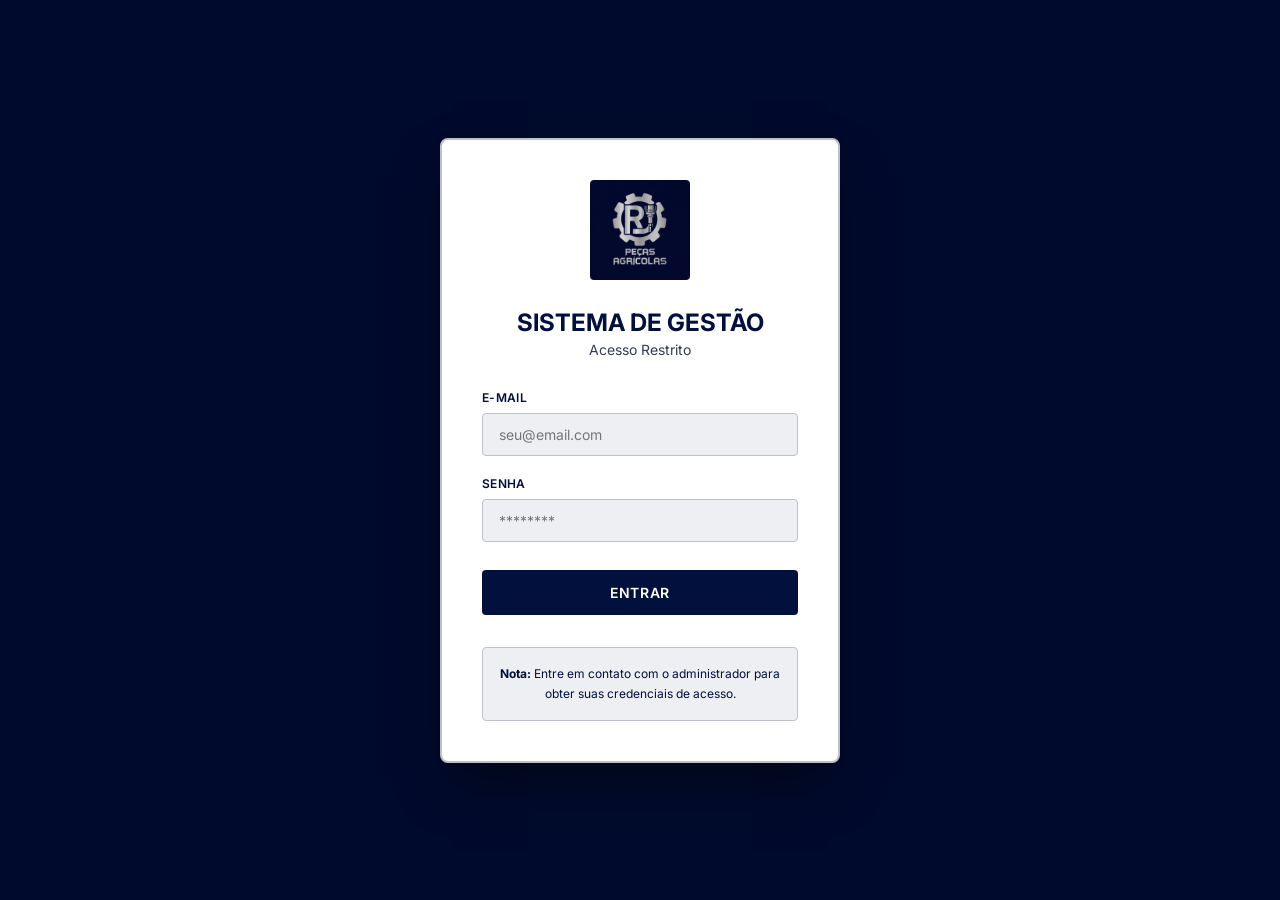
<file: index.html>
<!DOCTYPE html>
<html lang="pt-br">
<head>
    <meta charset="UTF-8">
    <meta name="viewport" content="width=device-width, initial-scale=1.0">
    <title>Login - Peças Agrícolas e Laser</title>
    <link rel="stylesheet" href="css/login.css">
</head>
<body class="login-page"> 
    <div class="login-container">
        <img src="assets/logoRj.jpeg" alt="Logo Peças Agrícolas" class="logo"> 
        
        <h1>Sistema de Gestão</h1>
        <p>Acesso Restrito</p>

        <form onsubmit="validarLogin(event)">
            <div class="input-group">
                <label for="email">E-mail</label>
                <input type="email" id="email" placeholder="seu@email.com" required>
            </div>

            <div class="input-group">
                <label for="senha">Senha</label>
                <input type="password" id="senha" placeholder="********" required>
            </div>

            <button type="submit" class="btn-entrar">Entrar</button>
        </form>

        <div class="nota-info">
            <p><strong>Nota:</strong> Entre em contato com o administrador para obter suas credenciais de acesso.</p>
        </div>
    </div>
    <script src="js/login-logic.js"></script>
</body>
</html>
</file>
<file: css/login.css>
/* css/login.css */
@import url('https://fonts.googleapis.com/css2?family=Inter:wght@400;600;700&display=swap');

/* Declarando a Paleta de Cores Oficial do Sistema */
:root {
    --azul-petroleo: #000A2C;      /* Background principal e identidade */
    --prata-aluminio: #BEC1CA;     /* Bordas, ícones e detalhes industriais */
    --cinza-artico: #EDEFF2;       /* Fundo de inputs, painéis e tabelas */
    --branco-puro: #FFFFFF;        /* Contraste em caixas e textos base */
    --azul-meia-noite: #01103C;    /* Destaques, botões e tipografia forte */
}

* {
    margin: 0;
    padding: 0;
    box-sizing: border-box;
    font-family: 'Inter', sans-serif;
}


body {
    background-color: var(--azul-petroleo);
    display: flex;
    justify-content: center;
    align-items: center;
    height: 100vh;
}


.login-container {
    background: var(--branco-puro);
    padding: 2.5rem;
    border-radius: 0.5rem; 
    box-shadow: 0 25px 50px -12px rgba(0, 0, 0, 0.5); 
    width: 100%;
    max-width: 400px;
    text-align: center;
    border: 2px solid var(--prata-aluminio); 
}

.logo {
    width: 100px;
    height: auto;
    margin-bottom: 1.5rem;
    border-radius: 0.25rem;
}


h1 {
    font-size: 1.5rem;
    color: var(--azul-meia-noite);
    font-weight: 700;
    margin-bottom: 0.25rem;
    text-transform: uppercase; 
}

p {
    font-size: 0.875rem;
    color: var(--azul-petroleo);
    opacity: 0.8;
    margin-bottom: 2rem;
}

.input-group {
    text-align: left;
    margin-bottom: 1.25rem;
}

.input-group label {
    display: block;
    font-size: 0.75rem;
    font-weight: 600;
    color: var(--azul-meia-noite);
    margin-bottom: 0.5rem;
    text-transform: uppercase;
    letter-spacing: 0.025em;
}


.input-group input {
    width: 100%;
    padding: 0.75rem 1rem;
    border: 1px solid var(--prata-aluminio);
    border-radius: 0.25rem;
    font-size: 0.875rem;
    color: var(--azul-meia-noite);
    background-color: var(--cinza-artico);
    transition: all 0.2s;
}


.input-group input:focus {
    outline: none;
    border-color: var(--azul-meia-noite);
    background-color: var(--branco-puro);
    box-shadow: 0 0 0 3px rgba(1, 16, 60, 0.15); 
}


.btn-entrar {
    width: 100%;
    padding: 0.875rem;
    background-color: var(--azul-meia-noite);
    color: var(--branco-puro);
    border: none;
    border-radius: 0.25rem;
    font-size: 0.875rem;
    font-weight: 600;
    text-transform: uppercase;
    letter-spacing: 0.05em;
    cursor: pointer;
    transition: background-color 0.2s, transform 0.1s;
    margin-top: 0.5rem;
}


.btn-entrar:hover {
    background-color: var(--azul-petroleo);
}

.btn-entrar:active {
    transform: scale(0.98);
}


.nota-info {
    margin-top: 2rem;
    padding: 1rem;
    background-color: var(--cinza-artico);
    border-radius: 0.25rem;
    border: 1px solid var(--prata-aluminio);
}

.nota-info p {
    margin-bottom: 0;
    font-size: 0.75rem;
    color: var(--azul-meia-noite);
    line-height: 1.25rem;
    opacity: 1;
}
</file>
<file: css/clientes.css>
/* css/clientes.css */
@import url('https://fonts.googleapis.com/css2?family=Inter:wght@400;500;600;700&display=swap');

:root {
    --azul-petroleo: #000A2C;
    --prata-aluminio: #BEC1CA;
    --cinza-artico: #EDEFF2;
    --branco-puro: #FFFFFF;
    --azul-meia-noite: #01103C;
}

* {
    margin: 0;
    padding: 0;
    box-sizing: border-box;
    font-family: 'Inter', sans-serif;
}

body {
    background-color: var(--cinza-artico); /* Fundo base limpo */
    height: 100vh;
    display: flex;
    flex-direction: column;
    overflow: hidden;
}

/* --- BARRA SUPERIOR (TOP NAV) --- */
.top-nav {
    height: 65px;
    background: var(--azul-petroleo); 
    display: flex;
    justify-content: space-between;
    align-items: center;
    padding: 0 2rem;
    flex-shrink: 0;
    border-bottom: 2px solid var(--prata-aluminio);
}

.brand { display: flex; align-items: center; gap: 12px; }
.brand img { height: 40px; width: auto; border-radius: 4px;}
.brand strong { font-size: 1.1rem; color: var(--prata-aluminio); font-weight: 700; text-transform: uppercase; letter-spacing: 0.05em;}
.user { font-size: 0.875rem; color: var(--prata-aluminio); font-weight: 500;}
/* --- BOTÃO DE SAIR ESTILIZADO --- */
.logout-link { 
    color: var(--branco-puro); 
    background-color: #ef4444; 
    text-decoration: none; 
    font-weight: 600; 
    font-size: 0.75rem;
    text-transform: uppercase;
    letter-spacing: 0.05em;
    margin-left: 20px; 
    padding: 8px 16px;
    border-radius: 4px;
    border: 1px solid #dc2626;
    transition: all 0.2s ease;
    box-shadow: 0 2px 4px rgba(239, 68, 68, 0.2); /* Sombra  */
}

.logout-link:hover { 
    background-color: #dc2626; 
    box-shadow: 0 4px 6px rgba(220, 38, 38, 0.3);
}

.logout-link:active {
    transform: scale(0.96); 
}

/* --- ABAS (TABS BAR) --- */
.tabs-bar {
    height: 50px;
    background: var(--branco-puro);
    display: flex;
    padding: 0 2rem;
    gap: 10px;
    border-bottom: 1px solid var(--prata-aluminio);
    flex-shrink: 0;
}

.tab-item {
    height: 100%;
    display: flex;
    align-items: center;
    padding: 0 20px;
    font-size: 0.875rem;
    font-weight: 600;
    color: var(--azul-petroleo);
    cursor: pointer;
    border-bottom: 3px solid transparent;
    transition: all 0.2s ease;
    text-decoration: none;
}

.tab-item:hover { color: var(--azul-meia-noite); background-color: var(--cinza-artico); }
.tab-item.active {
    color: var(--azul-petroleo);
    font-weight: 700;
    border-bottom: 3px solid var(--azul-petroleo);
    background-color: var(--cinza-artico);
}

/* --- CONTEÚDO PRINCIPAL --- */
.main-content { flex-grow: 1; padding: 2rem; overflow-y: auto; }

.inventory-card {
    background: var(--branco-puro);
    border-radius: 8px;
    padding: 2rem;
    box-shadow: 0 4px 6px -1px rgba(0, 0, 0, 0.1);
    border: 1px solid var(--prata-aluminio);
}

.inventory-header {
    display: flex;
    justify-content: space-between;
    align-items: center;
    margin-bottom: 1.5rem;
}

.inventory-header h2 { font-size: 1.25rem; font-weight: 700; color: var(--azul-meia-noite); text-transform: uppercase;}


/* --- BOTÕES E FILTROS --- */
.btn-add {
    background: var(--azul-meia-noite);
    color: var(--branco-puro);
    border: none;
    padding: 10px 20px;
    border-radius: 4px;
    font-weight: 600;
    text-transform: uppercase;
    font-size: 0.8125rem;
    cursor: pointer;
    transition: background 0.2s;
}

.btn-add:hover { background: var(--azul-petroleo); }

.search-box {
    width: 100%;
    max-width: 400px;
    padding: 10px 15px;
    border: 1px solid var(--prata-aluminio);
    border-radius: 4px;
    margin-bottom: 20px;
    font-size: 0.875rem;
    background-color: var(--cinza-artico);
    color: var(--azul-meia-noite);
}
.search-box:focus {
    outline: none;
    border-color: var(--azul-meia-noite);
    background-color: var(--branco-puro);
}

/* --- TABELA E AÇÕES --- */
table { width: 100%; border-collapse: collapse; }
th {
    text-align: left;
    padding: 12px 16px;
    color: var(--azul-petroleo);
    font-size: 0.75rem;
    font-weight: 700;
    text-transform: uppercase;
    letter-spacing: 0.05em;
    border-bottom: 2px solid var(--prata-aluminio);
}

td {
    padding: 16px;
    border-bottom: 1px solid var(--cinza-artico);
    font-size: 0.875rem;
    color: var(--azul-meia-noite);
    white-space: nowrap;
}

.btn-details {
    background: none;
    border: 1px solid var(--prata-aluminio);
    color: var(--azul-meia-noite);
    padding: 6px 12px;
    border-radius: 4px;
    cursor: pointer;
    font-size: 12px;
    font-weight: 600;
}

.btn-details:hover { border-color: var(--azul-meia-noite); background-color: var(--cinza-artico); }

.btn-delete {
    background: #fee2e2;
    border: 1px solid #fecaca;
    color: #dc2626;
    padding: 6px 12px;
    border-radius: 4px;
    cursor: pointer;
    font-size: 12px;
    font-weight: 600;
}

.btn-delete:hover { background: #fca5a5; color: white; }

/* --- MODAL --- */
.modal {
    display: none;
    position: fixed;
    top: 0; left: 0; width: 100%; height: 100%;
    background: rgba(0, 10, 44, 0.6); /* Overlay com tom da marca */
    justify-content: center;
    align-items: center;
    z-index: 1000;
}

.modal-content {
    background: var(--branco-puro);
    padding: 2rem;
    border-radius: 8px;
    width: 100%;
    max-width: 550px;
    box-shadow: 0 20px 25px -5px rgba(0, 0, 0, 0.2);
    border: 2px solid var(--prata-aluminio);
}

.modal-content h2 { margin-bottom: 1.5rem; font-size: 1.25rem; color: var(--azul-meia-noite); text-transform: uppercase;}
.input-group { margin-bottom: 1rem; text-align: left; }
.input-group label { display: block; font-size: 0.75rem; font-weight: 700; margin-bottom: 0.5rem; color: var(--azul-petroleo); text-transform: uppercase;}
.input-group input, .input-group select, .input-group textarea {
    width: 100%; padding: 10px; border: 1px solid var(--prata-aluminio); border-radius: 4px; font-size: 0.875rem; background-color: var(--cinza-artico); color: var(--azul-meia-noite);
}
.input-group input:focus, .input-group textarea:focus {
    outline: none; border-color: var(--azul-meia-noite); background-color: var(--branco-puro);
}

.modal-footer { display: flex; gap: 12px; margin-top: 2rem; }
.btn-cancel { flex: 1; padding: 12px; background: var(--branco-puro); border: 1px solid var(--prata-aluminio); border-radius: 4px; cursor: pointer; font-weight: 600; color: var(--azul-meia-noite);}
.btn-save { flex: 1; padding: 12px; background: var(--azul-meia-noite); color: var(--branco-puro); border: none; border-radius: 4px; font-weight: 600; cursor: pointer; text-transform: uppercase;}
.btn-cancel:hover { background: var(--cinza-artico); }
.btn-save:hover { background: var(--azul-petroleo); }

/* --- BOTÃO DE EXCLUSÃO (MODAL CLIENTES) --- */
.btn-delete-confirm {
    background-color: #dc2626; 
    color: var(--branco-puro, #ffffff);
    border: none;
    border-radius: 4px;
    padding: 12px 24px;
    font-weight: 700;
    cursor: pointer;
    text-transform: uppercase; 
    transition: background-color 0.2s, transform 0.1s;
}

.btn-delete-confirm:hover {
    background-color: #b91c1c; 
}

.btn-delete-confirm:active {
    transform: scale(0.96); 
}
</file>
<file: css/estoque.css>
/* css/estoque.css */
@import url('https://fonts.googleapis.com/css2?family=Inter:wght@400;500;600;700&display=swap');

:root {
    --azul-petroleo: #000A2C;
    --prata-aluminio: #BEC1CA;
    --cinza-artico: #EDEFF2;
    --branco-puro: #FFFFFF;
    --azul-meia-noite: #01103C;
}

* {
    margin: 0;
    padding: 0;
    box-sizing: border-box;
    font-family: 'Inter', sans-serif;
}

body {
    background-color: var(--cinza-artico);
    height: 100vh;
    display: flex;
    flex-direction: column;
    overflow: hidden;
}

/* --- BARRA SUPERIOR (TOP NAV) --- */
.top-nav {
    height: 65px;
    background: var(--azul-petroleo);
    display: flex;
    justify-content: space-between;
    align-items: center;
    padding: 0 2rem;
    flex-shrink: 0;
    border-bottom: 2px solid var(--prata-aluminio);
}

/* Brand / Logo */
.brand {
    display: flex;
    align-items: center;
    gap: 12px;
}

.brand img {
    height: 40px;
    width: auto;
    border-radius: 4px;
}

.brand strong {
    font-size: 1.1rem;
    color: var(--prata-aluminio);
    font-weight: 700;
    text-transform: uppercase;
    letter-spacing: 0.05em;
}

/* Usuário */
.user {
    font-size: 0.875rem;
    color: var(--prata-aluminio);
    font-weight: 500;
}


.logout-link { 
    color: var(--branco-puro); 
    background-color: #ef4444; 
    text-decoration: none; 
    font-weight: 600; 
    font-size: 0.75rem;
    text-transform: uppercase;
    letter-spacing: 0.05em;
    margin-left: 20px; 
    padding: 8px 16px;
    border-radius: 4px;
    border: 1px solid #dc2626;
    transition: all 0.2s ease;
    box-shadow: 0 2px 4px rgba(239, 68, 68, 0.2); 
}

.logout-link:hover { 
    background-color: #dc2626; 
    box-shadow: 0 4px 6px rgba(220, 38, 38, 0.3);
}

.logout-link:active {
    transform: scale(0.96); 
}

.tabs-bar {
    height: 50px;
    background: var(--branco-puro);
    display: flex;
    padding: 0 2rem;
    gap: 10px;
    border-bottom: 1px solid var(--prata-aluminio);
    flex-shrink: 0;
}

.tab-item {
    height: 100%;
    display: flex;
    align-items: center;
    padding: 0 20px;
    font-size: 0.875rem;
    font-weight: 600;
    color: var(--azul-petroleo);
    cursor: pointer;
    border-bottom: 3px solid transparent;
    transition: all 0.2s ease;
    text-decoration: none;
}

.tab-item:hover { color: var(--azul-meia-noite); background-color: var(--cinza-artico); }
.tab-item.active {
    color: var(--azul-petroleo);
    font-weight: 700;
    border-bottom: 3px solid var(--azul-petroleo);
    background-color: var(--cinza-artico);
}

/* --- CONTEÚDO PRINCIPAL --- */
.main-content { flex-grow: 1; padding: 2rem; overflow-y: auto; }

.inventory-card {
    background: var(--branco-puro);
    border-radius: 8px;
    padding: 2rem;
    box-shadow: 0 4px 6px -1px rgba(0, 0, 0, 0.1);
    border: 1px solid var(--prata-aluminio);
}

.inventory-header {
    display: flex;
    justify-content: space-between;
    align-items: center;
    margin-bottom: 1.5rem;
}

.inventory-header h2 { font-size: 1.25rem; font-weight: 700; color: var(--azul-meia-noite); text-transform: uppercase; }

/* --- BOTÕES E FILTROS --- */
.btn-add {
    background: var(--azul-meia-noite);
    color: var(--branco-puro);
    border: none;
    padding: 10px 20px;
    border-radius: 4px;
    font-weight: 600;
    text-transform: uppercase;
    font-size: 0.8125rem;
    cursor: pointer;
    transition: background 0.2s;
}
.btn-add:hover { background: var(--azul-petroleo); }

.search-box {
    width: 100%;
    max-width: 500px;
    padding: 10px 15px;
    border: 1px solid var(--prata-aluminio);
    border-radius: 4px;
    margin-bottom: 20px;
    font-size: 0.875rem;
    background-color: var(--cinza-artico);
    color: var(--azul-meia-noite);
}
.search-box:focus {
    outline: none;
    border-color: var(--azul-meia-noite);
    background-color: var(--branco-puro);
}

/* --- TABELA E AÇÕES --- */
table { width: 100%; border-collapse: collapse; }
th {
    text-align: left;
    padding: 12px 16px;
    color: var(--azul-petroleo);
    font-size: 0.75rem;
    font-weight: 700;
    text-transform: uppercase;
    letter-spacing: 0.05em;
    border-bottom: 2px solid var(--prata-aluminio);
}

td {
    padding: 16px;
    border-bottom: 1px solid var(--cinza-artico);
    font-size: 0.875rem;
    color: var(--azul-meia-noite);
    vertical-align: middle;
}

.btn-edit {
    background: none;
    border: 1px solid var(--prata-aluminio);
    color: var(--azul-meia-noite);
    padding: 6px 12px;
    border-radius: 4px;
    cursor: pointer;
    font-size: 12px;
    font-weight: 600;
}
.btn-edit:hover { border-color: var(--azul-meia-noite); background-color: var(--cinza-artico); }

.btn-delete {
    background: #fee2e2;
    border: 1px solid #fecaca;
    color: #dc2626;
    padding: 6px 12px;
    border-radius: 4px;
    cursor: pointer;
    font-size: 12px;
    font-weight: 600;
}
.btn-delete:hover { background: #fca5a5; color: white; }

/* --- MODAL --- */
.modal {
    display: none; position: fixed; top: 0; left: 0; width: 100%; height: 100%;
    background: rgba(0, 10, 44, 0.6); justify-content: center; align-items: center; z-index: 1000;
}

.modal-content {
    background: var(--branco-puro); padding: 2rem; border-radius: 8px; width: 100%; max-width: 500px;
    box-shadow: 0 20px 25px -5px rgba(0, 0, 0, 0.2); border: 2px solid var(--prata-aluminio);
}

/* Modal Header */
.modal-content h2 {
    margin-bottom: 1.5rem;
    font-size: 1.25rem;
    color: var(--azul-meia-noite);
    text-transform: uppercase;
}

/* Input Groups */
.input-group {
    margin-bottom: 1rem;
    text-align: left;
}

.input-group label {
    display: block;
    font-size: 0.75rem;
    font-weight: 700;
    margin-bottom: 0.5rem;
    color: var(--azul-petroleo);
    text-transform: uppercase;
}

.input-group input,
.input-group select,
.input-group textarea {
    width: 100%;
    padding: 10px;
    border: 1px solid var(--prata-aluminio);
    border-radius: 4px;
    font-size: 0.875rem;
    background-color: var(--cinza-artico);
    color: var(--azul-meia-noite);
}

.input-group input:focus,
.input-group textarea:focus,
.input-group select:focus {
    outline: none;
    border-color: var(--azul-meia-noite);
    background-color: var(--branco-puro);
}

/* Modal Footer */
.modal-footer {
    display: flex;
    gap: 12px;
    margin-top: 2rem;
}

/* Botões */
.btn-cancel {
    flex: 1;
    padding: 12px;
    background: var(--branco-puro);
    border: 1px solid var(--prata-aluminio);
    border-radius: 4px;
    cursor: pointer;
    font-weight: 600;
    color: var(--azul-meia-noite);
}

.btn-save {
    flex: 1;
    padding: 12px;
    background: var(--azul-meia-noite);
    color: var(--branco-puro);
    border: none;
    border-radius: 4px;
    font-weight: 600;
    cursor: pointer;
    text-transform: uppercase;
}

.btn-cancel:hover {
    background: var(--cinza-artico);
}

.btn-save:hover {
    background: var(--azul-petroleo);
}

.btn-delete-confirm {
    flex: 1; 
    padding: 12px; 
    background: #dc2626; 
    color: var(--branco-puro); 
    border: none; 
    border-radius: 4px; 
    font-weight: 600; 
    cursor: pointer; 
    text-transform: uppercase;
    transition: background 0.2s;
}

.btn-delete-confirm:hover {
    background: #b91c1c; 
}
</file>
<file: css/logs.css>
/* css/logs.css */
@import url('https://fonts.googleapis.com/css2?family=Fira+Code:wght@400;500;600&family=Inter:wght@400;500;600;700&display=swap');

:root {
    --azul-petroleo: #000A2C;
    --prata-aluminio: #BEC1CA;
    --cinza-artico: #EDEFF2;
    --branco-puro: #FFFFFF;
    --azul-meia-noite: #01103C;
}

* {
    margin: 0;
    padding: 0;
    box-sizing: border-box;
    font-family: 'Inter', sans-serif;
}

body {
    background-color: var(--cinza-artico);
    height: 100vh;
    display: flex;
    flex-direction: column;
    overflow: hidden;
}

/* --- BARRA SUPERIOR (TOP NAV) --- */
.top-nav {
    height: 65px;
    background: var(--azul-petroleo);
    display: flex;
    justify-content: space-between;
    align-items: center;
    padding: 0 2rem;
    flex-shrink: 0;
    border-bottom: 2px solid var(--prata-aluminio);
}

.brand { 
    display: flex; align-items: center; gap: 12px; }

.brand img { height: 40px; width: auto; border-radius: 4px; }

.brand strong { font-size: 1.1rem; color: var(--prata-aluminio); font-weight: 700; text-transform: uppercase; letter-spacing: 0.05em; }

.user { font-size: 0.875rem; color: var(--prata-aluminio); font-weight: 500; }


.logout-link { 
    color: var(--branco-puro); 
    background-color: #ef4444; 
    text-decoration: none; 
    font-weight: 600; 
    font-size: 0.75rem;
    text-transform: uppercase;
    letter-spacing: 0.05em;
    margin-left: 20px; 
    padding: 8px 16px;
    border-radius: 4px;
    border: 1px solid #dc2626;
    transition: all 0.2s ease;
    box-shadow: 0 2px 4px rgba(239, 68, 68, 0.2); 
}

.logout-link:hover { 
    background-color: #dc2626; 
    box-shadow: 0 4px 6px rgba(220, 38, 38, 0.3);
}

.logout-link:active {
    transform: scale(0.96); 
}

/* --- ABAS (TABS BAR) --- */
.tabs-bar {
    height: 50px;
    background: var(--branco-puro);
    display: flex;
    padding: 0 2rem;
    gap: 10px;
    border-bottom: 1px solid var(--prata-aluminio);
    flex-shrink: 0;
}

.tab-item {
    height: 100%;
    display: flex;
    align-items: center;
    padding: 0 20px;
    font-size: 0.875rem;
    font-weight: 600;
    color: var(--azul-petroleo);
    cursor: pointer;
    border-bottom: 3px solid transparent;
    transition: all 0.2s ease;
    text-decoration: none;
}
.tab-item:hover { color: var(--azul-meia-noite); background-color: var(--cinza-artico); }
.tab-item.active {
    color: var(--azul-petroleo);
    font-weight: 700;
    border-bottom: 3px solid var(--azul-petroleo);
    background-color: var(--cinza-artico);
}

/* --- CONTEÚDO PRINCIPAL --- */
.main-content { flex-grow: 1; padding: 2rem; overflow-y: auto; }

.inventory-card {
    background: var(--branco-puro);
    border-radius: 8px;
    padding: 2rem;
    box-shadow: 0 4px 6px -1px rgba(0, 0, 0, 0.1);
    border: 1px solid var(--prata-aluminio);
    display: flex;
    flex-direction: column;
    height: 100%;
}

.inventory-header {
    display: flex;
    justify-content: space-between;
    align-items: center;
    margin-bottom: 1.5rem;
}
.inventory-header h2 { font-size: 1.25rem; font-weight: 700; color: var(--azul-meia-noite); text-transform: uppercase; }

.terminal-badge {
    font-size: 11px;
    font-weight: 700;
    background-color: var(--cinza-artico);
    color: var(--azul-petroleo);
    padding: 6px 12px;
    border-radius: 4px;
    border: 1px solid var(--prata-aluminio);
    text-transform: uppercase;
}

.search-box {
    width: 100%;
    max-width: 500px;
    padding: 10px 15px;
    border: 1px solid var(--prata-aluminio);
    border-radius: 4px;
    margin-bottom: 20px;
    font-size: 0.875rem;
    background-color: var(--cinza-artico);
    color: var(--azul-meia-noite);
}
.search-box:focus { outline: none; border-color: var(--azul-meia-noite); background-color: var(--branco-puro); }

/* --- ESTRUTURA DO TERMINAL CLEAN --- */
.terminal-container {
    flex-grow: 1;
    max-height: 55vh;
    background-color: var(--azul-meia-noite); 
    border-radius: 6px;
    display: flex;
    flex-direction: column;
    overflow: hidden;
    border: 2px solid var(--azul-petroleo);
    box-shadow: inset 0 2px 8px rgba(0,0,0,0.5);
}

.terminal-header {
    background-color: var(--azul-petroleo);
    padding: 10px 15px;
    display: flex;
    align-items: center;
    gap: 6px;
    border-bottom: 1px solid rgba(255, 255, 255, 0.05);
}

.dot {
    width: 10px;
    height: 10px;
    border-radius: 50%;
    display: inline-block;
}
.dot.red { background-color: #ef4444; }
.dot.yellow { background-color: #f59e0b; }
.dot.green { background-color: #10b981; }

.terminal-title {
    color: var(--prata-aluminio);
    font-family: 'Fira Code', monospace;
    font-size: 11px;
    margin-left: 10px;
    opacity: 0.8;
}

.terminal-body {
    flex-grow: 1;
    padding: 20px;
    overflow-y: auto;
    display: flex;
    flex-direction: column;
    gap: 12px;
}


.log-line {
    font-family: 'Fira Code', monospace;
    font-size: 13px;
    line-height: 1.5;
    color: var(--branco-puro);
    word-break: break-all;
    border-bottom: 1px solid rgba(255, 255, 255, 0.03);
    padding-bottom: 8px;
}

.log-date { color: var(--prata-aluminio); font-weight: 500; }
.log-user { color: #38bdf8; font-weight: 600; } 
.log-screen { color: #f472b6; font-weight: 600; } 
.log-text { color: #e2e8f0; }

.empty-logs {
    font-family: 'Fira Code', monospace;
    color: var(--prata-aluminio);
    text-align: center;
    padding: 40px;
    font-size: 13px;
    font-style: italic;
}
</file>
<file: css/movimentacoes.css>
/* css/movimentacoes.css */
@import url('https://fonts.googleapis.com/css2?family=Inter:wght@400;500;600;700&display=swap');

:root {
    --azul-petroleo: #000A2C;
    --prata-aluminio: #BEC1CA;
    --cinza-artico: #EDEFF2;
    --branco-puro: #FFFFFF;
    --azul-meia-noite: #01103C;
}

* {
    margin: 0;
    padding: 0;
    box-sizing: border-box;
    font-family: 'Inter', sans-serif;
}

body {
    background-color: var(--cinza-artico);
    height: 100vh;
    display: flex;
    flex-direction: column;
    overflow: hidden;
}

/* --- BARRA SUPERIOR (TOP NAV) --- */
.top-nav {
    height: 65px;
    background: var(--azul-petroleo);
    display: flex;
    justify-content: space-between;
    align-items: center;
    padding: 0 2rem;
    flex-shrink: 0;
    border-bottom: 2px solid var(--prata-aluminio);
}

.brand { display: flex; align-items: center; gap: 12px; }
.brand img { height: 40px; width: auto; border-radius: 4px; }
.brand strong { font-size: 1.1rem; color: var(--prata-aluminio); font-weight: 700; text-transform: uppercase; letter-spacing: 0.05em;}
.user { font-size: 0.875rem; color: var(--prata-aluminio); font-weight: 500;}


.logout-link { 
    color: var(--branco-puro); 
    background-color: #ef4444; 
    text-decoration: none; 
    font-weight: 600; 
    font-size: 0.75rem;
    text-transform: uppercase;
    letter-spacing: 0.05em;
    margin-left: 20px; 
    padding: 8px 16px;
    border-radius: 4px;
    border: 1px solid #dc2626;
    transition: all 0.2s ease;
    box-shadow: 0 2px 4px rgba(239, 68, 68, 0.2); 
}

.logout-link:hover { 
    background-color: #dc2626; 
    box-shadow: 0 4px 6px rgba(220, 38, 38, 0.3);
}

.logout-link:active {
    transform: scale(0.96); 
}

/* --- ABAS (TABS BAR) --- */
.tabs-bar {
    height: 50px;
    background: var(--branco-puro);
    display: flex;
    padding: 0 2rem;
    gap: 10px;
    border-bottom: 1px solid var(--prata-aluminio);
    flex-shrink: 0;
}

.tab-item {
    height: 100%;
    display: flex;
    align-items: center;
    padding: 0 20px;
    font-size: 0.875rem;
    font-weight: 600;
    color: var(--azul-petroleo);
    cursor: pointer;
    border-bottom: 3px solid transparent;
    transition: all 0.2s ease;
    text-decoration: none;
}

.tab-item:hover { color: var(--azul-meia-noite); background-color: var(--cinza-artico); }
.tab-item.active {
    color: var(--azul-petroleo);
    font-weight: 700;
    border-bottom: 3px solid var(--azul-petroleo);
    background-color: var(--cinza-artico);
}

/* --- CONTEÚDO PRINCIPAL --- */
.main-content { flex-grow: 1; padding: 2rem; overflow-y: auto; }

.inventory-card {
    background: var(--branco-puro);
    border-radius: 8px;
    padding: 2rem;
    box-shadow: 0 4px 6px -1px rgba(0, 0, 0, 0.1);
    border: 1px solid var(--prata-aluminio);
}

.inventory-header {
    display: flex;
    justify-content: space-between;
    align-items: center;
    margin-bottom: 1.5rem;
}

.inventory-header h2 { font-size: 1.25rem; font-weight: 700; color: var(--azul-meia-noite); text-transform: uppercase;}

/* --- BOTÕES E FILTROS --- */
.btn-add {
    background: var(--azul-meia-noite);
    color: var(--branco-puro);
    border: none;
    padding: 10px 20px;
    border-radius: 4px;
    font-weight: 600;
    text-transform: uppercase;
    font-size: 0.8125rem;
    cursor: pointer;
    transition: background 0.2s;
}
.btn-add:hover { background: var(--azul-petroleo); }

.filters-container { display: flex; gap: 8px; margin-bottom: 20px; }

.btn-filter {
    padding: 8px 16px;
    border: 1px solid var(--prata-aluminio);
    background: var(--cinza-artico);
    border-radius: 4px;
    font-size: 0.8125rem;
    font-weight: 600;
    color: var(--azul-meia-noite);
    cursor: pointer;
}

.btn-filter.active { background: var(--azul-petroleo); color: var(--branco-puro); border-color: var(--azul-petroleo); }
.btn-filter:hover:not(.active) { background: var(--prata-aluminio); }

/* --- TABELA E AÇÕES --- */
table { width: 100%; border-collapse: collapse; }
th {
    text-align: left;
    padding: 12px 16px;
    color: var(--azul-petroleo);
    font-size: 0.75rem;
    font-weight: 700;
    text-transform: uppercase;
    letter-spacing: 0.05em;
    border-bottom: 2px solid var(--prata-aluminio);
}

td {
    padding: 16px;
    border-bottom: 1px solid var(--cinza-artico);
    font-size: 0.875rem;
    color: var(--azul-meia-noite);
    vertical-align: middle;
}

.badge {
    padding: 4px 10px;
    border-radius: 4px;
    font-size: 11px;
    font-weight: 700;
    text-transform: uppercase;
}
.badge.entrada { background: #dcfce7; color: #166534; border: 1px solid #bbf7d0;}
.badge.saida { background: #fee2e2; color: #991b1b; border: 1px solid #fecaca;}

.btn-details {
    background: none;
    border: 1px solid var(--prata-aluminio);
    color: var(--azul-meia-noite);
    padding: 6px 12px;
    border-radius: 4px;
    cursor: pointer;
    font-size: 12px;
    font-weight: 600;
}
.btn-details:hover { border-color: var(--azul-meia-noite); background-color: var(--cinza-artico); }

.btn-delete {
    background: #fee2e2;
    border: 1px solid #fecaca;
    color: #dc2626;
    padding: 6px 12px;
    border-radius: 4px;
    cursor: pointer;
    font-size: 12px;
    font-weight: 600;
}
.btn-delete:hover { background: #fca5a5; color: white; }

/* --- MODAL --- */
.modal {
    display: none; position: fixed; top: 0; left: 0; width: 100%; height: 100%;
    background: rgba(0, 10, 44, 0.6); justify-content: center; align-items: center; z-index: 1000;
}

.modal-content {
    background: var(--branco-puro); padding: 2rem; border-radius: 8px; width: 100%; max-width: 500px;
    box-shadow: 0 20px 25px -5px rgba(0, 0, 0, 0.2); border: 2px solid var(--prata-aluminio);
}

/* Estilos do Modal */
.modal-content h2 {
    margin-bottom: 1.5rem;
    font-size: 1.25rem;
    color: var(--azul-meia-noite);
    text-transform: uppercase;
}

/* Grupo de Inputs */
.input-group {
    margin-bottom: 1rem;
    text-align: left;
}

.input-group label {
    display: block;
    font-size: 0.75rem;
    font-weight: 700;
    margin-bottom: 0.5rem;
    color: var(--azul-petroleo);
    text-transform: uppercase;
}

.input-group input,
.input-group select,
.input-group textarea {
    width: 100%;
    padding: 10px;
    border: 1px solid var(--prata-aluminio);
    border-radius: 4px;
    font-size: 0.875rem;
    background-color: var(--cinza-artico);
    color: var(--azul-meia-noite);
}

.input-group input:focus,
.input-group textarea:focus,
.input-group select:focus {
    outline: none;
    border-color: var(--azul-meia-noite);
    background-color: var(--branco-puro);
}

/* Footer do Modal */
.modal-footer {
    display: flex;
    gap: 12px;
    margin-top: 2rem;
}

/* Botões */
.btn-cancel {
    flex: 1;
    padding: 12px;
    background: var(--branco-puro);
    border: 1px solid var(--prata-aluminio);
    border-radius: 4px;
    cursor: pointer;
    font-weight: 600;
    color: var(--azul-meia-noite);
}

.btn-save {
    flex: 1;
    padding: 12px;
    background: var(--azul-meia-noite);
    color: var(--branco-puro);
    border: none;
    border-radius: 4px;
    font-weight: 600;
    cursor: pointer;
    text-transform: uppercase;
}

.btn-cancel:hover {
    background: var(--cinza-artico);
}

.btn-save:hover {
    background: var(--azul-petroleo);
}

/* Conteúdo de Detalhes */
#conteudoDetalhes p {
    margin-bottom: 12px;
    font-size: 0.9375rem;
    color: var(--azul-meia-noite);
}

#conteudoDetalhes strong {
    color: var(--azul-petroleo);
}

.btn-delete-confirm {
    background-color: #dc2626 !important; 
    color: #ffffff !important;
    text-transform: uppercase !important; 
    border: none;
    border-radius: 4px;
    padding: 12px 24px;
    font-weight: 700;
    cursor: pointer;
}
</file>
<file: css/relatorios.css>
/* css/relatorios.css */
@import url('https://fonts.googleapis.com/css2?family=Inter:wght@400;500;600;700&display=swap');

:root {
    --azul-petroleo: #000A2C;
    --prata-aluminio: #BEC1CA;
    --cinza-artico: #EDEFF2;
    --branco-puro: #FFFFFF;
    --azul-meia-noite: #01103C;
}

* {
    margin: 0;
    padding: 0;
    box-sizing: border-box;
    font-family: 'Inter', sans-serif;
}

body {
    background-color: var(--cinza-artico);
    height: 100vh;
    display: flex;
    flex-direction: column;
    overflow: hidden;
}

/* --- BARRA SUPERIOR (TOP NAV) --- */
.top-nav {
    height: 65px;
    background: var(--azul-petroleo);
    display: flex;
    justify-content: space-between;
    align-items: center;
    padding: 0 2rem;
    flex-shrink: 0;
    border-bottom: 2px solid var(--prata-aluminio);
}

.brand { display: flex; align-items: center; gap: 12px; }
.brand img { height: 40px; width: auto; border-radius: 4px; }
.brand strong { font-size: 1.1rem; color: var(--prata-aluminio); font-weight: 700; text-transform: uppercase; letter-spacing: 0.05em; }
.user { font-size: 0.875rem; color: var(--prata-aluminio); font-weight: 500; }


.logout-link { 
    color: var(--branco-puro); 
    background-color: #ef4444; 
    text-decoration: none; 
    font-weight: 600; 
    font-size: 0.75rem;
    text-transform: uppercase;
    letter-spacing: 0.05em;
    margin-left: 20px; 
    padding: 8px 16px;
    border-radius: 4px;
    border: 1px solid #dc2626;
    transition: all 0.2s ease;
    box-shadow: 0 2px 4px rgba(239, 68, 68, 0.2); 
}

.logout-link:hover { 
    background-color: #dc2626; 
    box-shadow: 0 4px 6px rgba(220, 38, 38, 0.3);
}

.logout-link:active {
    transform: scale(0.96); 
}

/* --- ABAS (TABS BAR) --- */
.tabs-bar {
    height: 50px;
    background: var(--branco-puro);
    display: flex;
    padding: 0 2rem;
    gap: 10px;
    border-bottom: 1px solid var(--prata-aluminio);
    flex-shrink: 0;
}

.tab-item {
    height: 100%;
    display: flex;
    align-items: center;
    padding: 0 20px;
    font-size: 0.875rem;
    font-weight: 600;
    color: var(--azul-petroleo);
    cursor: pointer;
    border-bottom: 3px solid transparent;
    transition: all 0.2s ease;
    text-decoration: none;
}
.tab-item:hover { color: var(--azul-meia-noite); background-color: var(--cinza-artico); }
.tab-item.active {
    color: var(--azul-petroleo);
    font-weight: 700;
    border-bottom: 3px solid var(--azul-petroleo);
    background-color: var(--cinza-artico);
}

/* --- CONTEÚDO PRINCIPAL --- */
.main-content { 
    flex-grow: 1; 
    padding: 3rem 2rem; 
    overflow-y: auto; 
    display: flex;
    justify-content: center;
    align-items: flex-start;
}

.inventory-card.form-card {
    background: var(--branco-puro);
    border-radius: 8px;
    padding: 3rem;
    box-shadow: 0 10px 15px -3px rgba(0, 0, 0, 0.1);
    border: 1px solid var(--prata-aluminio);
    width: 100%;
    max-width: 600px; 
}

.inventory-header h2 { 
    font-size: 1.5rem; 
    font-weight: 700; 
    color: var(--azul-meia-noite); 
    text-transform: uppercase;
    text-align: center;
}

/* --- FORMULÁRIO DE RELATÓRIOS --- */
.form-subtitle {
    text-align: center;
    font-size: 0.875rem;
    color: var(--azul-petroleo);
    margin-bottom: 2.5rem;
    line-height: 1.5;
}

.input-row {
    display: flex;
    gap: 20px;
}

.input-group { 
    margin-bottom: 1rem; 
    text-align: left; 
    flex: 1;
}

.input-group label { 
    display: block; 
    font-size: 0.75rem; 
    font-weight: 700; 
    margin-bottom: 0.5rem; 
    color: var(--azul-petroleo); 
    text-transform: uppercase; 
}

.input-group select {
    width: 100%; 
    padding: 12px; 
    border: 1px solid var(--prata-aluminio); 
    border-radius: 4px; 
    font-size: 0.875rem; 
    background-color: var(--cinza-artico); 
    color: var(--azul-meia-noite); 
    outline: none;
    transition: all 0.2s;
}

.input-group select:focus { 
    border-color: var(--azul-meia-noite); 
    background-color: var(--branco-puro); 
    box-shadow: 0 0 0 3px rgba(1, 16, 60, 0.1);
}

/* --- BOTÕES DE EXPORTAÇÃO --- */
.export-actions {
    display: flex;
    gap: 15px;
    margin-top: 2.5rem;
}

.btn-export {
    flex: 1;
    padding: 14px;
    border: none;
    border-radius: 4px;
    font-weight: 700;
    font-size: 0.875rem;
    text-transform: uppercase;
    letter-spacing: 0.05em;
    cursor: pointer;
    transition: transform 0.1s, opacity 0.2s;
    display: flex;
    justify-content: center;
    align-items: center;
    gap: 8px;
}

.btn-export:active {
    transform: scale(0.98);
}

.btn-export.pdf {
    background-color: #dc2626; 
    color: var(--branco-puro);
}
.btn-export.pdf:hover { background-color: #b91c1c; }

.btn-export.excel {
    background-color: #16a34a; 
    color: var(--branco-puro);
}
.btn-export.excel:hover { background-color: #15803d; }

/* Mensagem de Processamento */
.status-msg {
    margin-top: 1.5rem;
    padding: 1rem;
    text-align: center;
    font-size: 0.875rem;
    font-weight: 600;
    color: var(--azul-meia-noite);
    background-color: #e0f2fe;
    border: 1px solid #bae6fd;
    border-radius: 4px;
    animation: pulse 2s infinite;
}

@keyframes pulse {
    0% { opacity: 0.7; }
    50% { opacity: 1; }
    100% { opacity: 0.7; }
}

.btn-alerta {
    padding: 12px 30px;
    background-color: var(--azul-petroleo);
    color: var(--branco-puro);
    border: none;
    border-radius: 4px;
    font-weight: 700;
    cursor: pointer;
    text-transform: uppercase;
    transition: transform 0.1s, background 0.2s;
}

.btn-alerta:hover {
    background-color: var(--azul-meia-noite);
}

.btn-alerta:active {
    transform: scale(0.96);
}
</file>
<file: css/servicos.css>
/* css/servicos.css */
@import url('https://fonts.googleapis.com/css2?family=Inter:wght@400;500;600;700&display=swap');

:root {
    --azul-petroleo: #000A2C;
    --prata-aluminio: #BEC1CA;
    --cinza-artico: #EDEFF2;
    --branco-puro: #FFFFFF;
    --azul-meia-noite: #01103C;
}

* {
    margin: 0;
    padding: 0;
    box-sizing: border-box;
    font-family: 'Inter', sans-serif;
}

body {
    background-color: var(--cinza-artico);
    height: 100vh;
    display: flex;
    flex-direction: column;
    overflow: hidden;
}

/* --- BARRA SUPERIOR (TOP NAV) --- */
.top-nav {
    height: 65px;
    background: var(--azul-petroleo);
    display: flex;
    justify-content: space-between;
    align-items: center;
    padding: 0 2rem;
    flex-shrink: 0;
    border-bottom: 2px solid var(--prata-aluminio);
}

.brand { display: flex; align-items: center; gap: 12px; }
.brand img { height: 40px; width: auto; border-radius: 4px;}
.brand strong { font-size: 1.1rem; color: var(--prata-aluminio); font-weight: 700; text-transform: uppercase; letter-spacing: 0.05em;}
.user { font-size: 0.875rem; color: var(--prata-aluminio); font-weight: 500;}

.logout-link { 
    color: var(--branco-puro); 
    background-color: #ef4444; 
    text-decoration: none; 
    font-weight: 600; 
    font-size: 0.75rem;
    text-transform: uppercase;
    letter-spacing: 0.05em;
    margin-left: 20px; 
    padding: 8px 16px;
    border-radius: 4px;
    border: 1px solid #dc2626;
    transition: all 0.2s ease;
    box-shadow: 0 2px 4px rgba(239, 68, 68, 0.2); 
}

.logout-link:hover { 
    background-color: #dc2626; 
    box-shadow: 0 4px 6px rgba(220, 38, 38, 0.3);
}

.logout-link:active {
    transform: scale(0.96); 
}

/* --- ABAS (TABS BAR) --- */
.tabs-bar {
    height: 50px;
    background: var(--branco-puro);
    display: flex;
    padding: 0 2rem;
    gap: 10px;
    border-bottom: 1px solid var(--prata-aluminio);
    flex-shrink: 0;
}

.modal-content h2 {
    margin-bottom: 25px;
}

.tab-item {
    height: 100%;
    display: flex;
    align-items: center;
    padding: 0 20px;
    font-size: 0.875rem;
    font-weight: 600;
    color: var(--azul-petroleo);
    cursor: pointer;
    border-bottom: 3px solid transparent;
    transition: all 0.2s ease;
    text-decoration: none;
}

.tab-item:hover {
    color: var(--azul-meia-noite); background-color: var(--cinza-artico); 
}

.tab-item.active {
    color: var(--azul-petroleo);
    font-weight: 700;
    border-bottom: 3px solid var(--azul-petroleo);
    background-color: var(--cinza-artico);
}

/* --- CONTEÚDO PRINCIPAL --- */
.main-content { 
    flex-grow: 1; padding: 2rem; overflow-y: auto; 
}

.inventory-card {
    background: var(--branco-puro);
    border-radius: 8px;
    padding: 2rem;
    box-shadow: 0 4px 6px -1px rgba(0, 0, 0, 0.1);
    border: 1px solid var(--prata-aluminio);
}

.inventory-header {
    display: flex;
    justify-content: space-between;
    align-items: center;
    margin-bottom: 1.5rem;
}

/* Inventory Header */
.inventory-header h2 {
    font-size: 1.25rem;
    font-weight: 700;
    color: var(--azul-meia-noite);
    text-transform: uppercase;
}

.search-box {
    width: 100%;
    padding: 10px 15px;
    border: 1px solid var(--prata-aluminio);
    border-radius: 4px;
    font-size: 0.875rem;
    background-color: var(--cinza-artico);
    color: var(--azul-meia-noite);
}
.search-box:focus { outline: none; border-color: var(--azul-meia-noite); background-color: var(--branco-puro); }

/* --- BOTÕES E FILTROS --- */
.btn-add {
    background: var(--azul-meia-noite);
    color: var(--branco-puro);
    border: none;
    padding: 10px 20px;
    border-radius: 4px;
    font-weight: 600;
    text-transform: uppercase;
    font-size: 0.8125rem;
    cursor: pointer;
    transition: background 0.2s;
    white-space: nowrap;
}
.btn-add:hover { background: var(--azul-petroleo); }

.filters-container { display: flex; gap: 8px; margin-bottom: 20px; flex-wrap: wrap; }

.btn-filter {
    padding: 8px 16px;
    border: 1px solid var(--prata-aluminio);
    background: var(--cinza-artico);
    border-radius: 4px;
    font-size: 0.8125rem;
    font-weight: 600;
    color: var(--azul-meia-noite);
    cursor: pointer;
}

.btn-filter.active { background: var(--azul-petroleo); color: var(--branco-puro); border-color: var(--azul-petroleo); }
.btn-filter:hover:not(.active) { background: var(--prata-aluminio); }

/* --- TABELA --- */
table { width: 100%; border-collapse: collapse; }
th {
    text-align: left;
    padding: 12px 16px;
    color: var(--azul-petroleo);
    font-size: 0.75rem;
    font-weight: 700;
    text-transform: uppercase;
    letter-spacing: 0.05em;
    border-bottom: 2px solid var(--prata-aluminio);
}

td {
    padding: 16px;
    border-bottom: 1px solid var(--cinza-artico);
    font-size: 0.875rem;
    color: var(--azul-meia-noite);
    vertical-align: middle;
}

td:nth-child(4) { max-width: 200px; }

/* Badges Semânticos (Status) */
.badge {
    padding: 4px 10px;
    border-radius: 4px;
    font-size: 11px;
    font-weight: 700;
    text-transform: uppercase;
    display: inline-block;
}
/* Badges - Status */
.badge.nao-iniciado {
    background: #f1f5f9;
    color: #475569;
    border: 1px solid #cbd5e1;
}

.badge.iniciado {
    background: #dbeafe;
    color: #1e40af;
    border: 1px solid #bfdbfe;
}

.badge.finalizado {
    background: #fef9c3;
    color: #854d0e;
    border: 1px solid #fde047;
}

.badge.nota-emitida {
    background: #e0e7ff;
    color: #3730a3;
    border: 1px solid #c7d2fe;
}

.badge.coletado {
    background: #dcfce7;
    color: #166534;
    border: 1px solid #bbf7d0;
}

/* Botões de Ação */
.btn-details {
    background: none;
    border: 1px solid var(--prata-aluminio);
    color: var(--azul-meia-noite);
    padding: 6px 12px;
    border-radius: 4px;
    cursor: pointer;
    font-size: 12px;
    font-weight: 600;
    transition: all 0.2s ease;
}
.btn-details:hover { border-color: var(--azul-meia-noite); background-color: var(--cinza-artico); }

.btn-delete {
    background: #fee2e2;
    border: 1px solid #fecaca;
    color: #dc2626;
    padding: 6px 12px;
    border-radius: 4px;
    cursor: pointer;
    font-size: 12px;
    font-weight: 600;
    transition: all 0.2s ease;
}
.btn-delete:hover { background: #dc2626; color: white; }

/* --- MODAL --- */
.modal {
    display: none; position: fixed; top: 0; left: 0; width: 100%; height: 100%;
    background: rgba(0, 10, 44, 0.6); justify-content: center; align-items: center; z-index: 1000;
}

.modal-content {
    background: var(--branco-puro); padding: 2rem; border-radius: 8px; width: 100%; max-width: 600px;
    box-shadow: 0 20px 25px -5px rgba(0, 0, 0, 0.2); border: 2px solid var(--prata-aluminio);
    max-height: 90vh; overflow-y: auto;
}

/* Input Groups */
.input-group {
    margin-bottom: 1rem;
    text-align: left;
}

.input-group label {
    display: block;
    font-size: 0.75rem;
    font-weight: 700;
    margin-bottom: 0.5rem;
    color: var(--azul-petroleo);
    text-transform: uppercase;
}

.input-group input,
.input-group select,
.input-group textarea {
    width: 100%;
    padding: 10px;
    border: 1px solid var(--prata-aluminio);
    border-radius: 4px;
    font-size: 0.875rem;
    background-color: var(--cinza-artico);
    color: var(--azul-meia-noite);
    outline: none;
}

.input-group input:focus,
.input-group textarea:focus,
.input-group select:focus {
    border-color: var(--azul-meia-noite);
    background-color: var(--branco-puro);
}

/* Modal Footer */
.modal-footer {
    display: flex;
    gap: 12px;
    margin-top: 2rem;
}

/* Botões */
.btn-cancel {
    flex: 1;
    padding: 12px;
    background: var(--branco-puro);
    border: 1px solid var(--prata-aluminio);
    border-radius: 4px;
    cursor: pointer;
    font-weight: 600;
    color: var(--azul-meia-noite);
}

.btn-save {
    flex: 1;
    padding: 12px;
    background: var(--azul-meia-noite);
    color: var(--branco-puro);
    border: none;
    border-radius: 4px;
    font-weight: 600;
    cursor: pointer;
    text-transform: uppercase;
}

.btn-cancel:hover {
    background: var(--cinza-artico);
}

.btn-save:hover {
    background: var(--azul-petroleo);
}

/* --- RASTREAMENTO --- */
/* Timeline de Rastreio */
#timelineRastreio {
    margin: 25px 0;
    padding-left: 25px;
    border-left: 2px solid var(--prata-aluminio);
    position: relative;
}

#timelineRastreio div:last-child {
    margin-bottom: 0;
}


.btn-delete-confirm {
    background-color: #dc2626; 
    color: var(--branco-puro, #ffffff);
    border: none;
    border-radius: 4px;
    padding: 12px 24px;
    font-weight: 700;
    cursor: pointer;
    text-transform: uppercase; 
    transition: background-color 0.2s, transform 0.1s;
}

.btn-delete-confirm:hover {
    background-color: #b91c1c; 
}

.btn-delete-confirm:active {
    transform: scale(0.96); 
}
</file>
<file: css/usuarios.css>
/* css/usuarios.css */
@import url('https://fonts.googleapis.com/css2?family=Inter:wght@400;500;600;700&display=swap');

:root {
    --azul-petroleo: #000A2C;
    --prata-aluminio: #BEC1CA;
    --cinza-artico: #EDEFF2;
    --branco-puro: #FFFFFF;
    --azul-meia-noite: #01103C;
}

* {
    margin: 0;
    padding: 0;
    box-sizing: border-box;
    font-family: 'Inter', sans-serif;
}

body {
    background-color: var(--cinza-artico);
    height: 100vh;
    display: flex;
    flex-direction: column;
    overflow: hidden;
}

/* --- BARRA SUPERIOR (TOP NAV) --- */
.top-nav {
    height: 65px;
    background: var(--azul-petroleo);
    display: flex;
    justify-content: space-between;
    align-items: center;
    padding: 0 2rem;
    flex-shrink: 0;
    border-bottom: 2px solid var(--prata-aluminio);
}

/* Brand / Logo */
.brand {
    display: flex;
    align-items: center;
    gap: 12px;
}

.brand img {
    height: 40px;
    width: auto;
    border-radius: 4px;
}

.brand strong {
    font-size: 1.1rem;
    color: var(--prata-aluminio);
    font-weight: 700;
    text-transform: uppercase;
    letter-spacing: 0.05em;
}

/* User Info */
.user {
    font-size: 0.875rem;
    color: var(--prata-aluminio);
    font-weight: 500;
}


.logout-link { 
    color: var(--branco-puro); 
    background-color: #ef4444; 
    text-decoration: none; 
    font-weight: 600; 
    font-size: 0.75rem;
    text-transform: uppercase;
    letter-spacing: 0.05em;
    margin-left: 20px; 
    padding: 8px 16px;
    border-radius: 4px;
    border: 1px solid #dc2626;
    transition: all 0.2s ease;
    box-shadow: 0 2px 4px rgba(239, 68, 68, 0.2); 
}

.logout-link:hover { 
    background-color: #dc2626; 
    box-shadow: 0 4px 6px rgba(220, 38, 38, 0.3);
}

.logout-link:active {
    transform: scale(0.96); 
}

/* --- ABAS (TABS BAR) --- */
.tabs-bar {
    height: 50px;
    background: var(--branco-puro);
    display: flex;
    padding: 0 2rem;
    gap: 10px;
    border-bottom: 1px solid var(--prata-aluminio);
    flex-shrink: 0;
}

.tab-item {
    height: 100%;
    display: flex;
    align-items: center;
    padding: 0 20px;
    font-size: 0.875rem;
    font-weight: 600;
    color: var(--azul-petroleo);
    cursor: pointer;
    border-bottom: 3px solid transparent;
    transition: all 0.2s ease;
    text-decoration: none;
}
.tab-item:hover {
    color: var(--azul-meia-noite); background-color: var(--cinza-artico); 
}

.tab-item.active {
    color: var(--azul-petroleo);
    font-weight: 700;
    border-bottom: 3px solid var(--azul-petroleo);
    background-color: var(--cinza-artico);
}

/* --- CONTEÚDO PRINCIPAL --- */
.main-content {
    flex-grow: 1; padding: 2rem; overflow-y: auto; 
}

.inventory-card {
    background: var(--branco-puro);
    border-radius: 8px;
    padding: 2rem;
    box-shadow: 0 4px 6px -1px rgba(0, 0, 0, 0.1);
    border: 1px solid var(--prata-aluminio);
}

.inventory-header {
    display: flex;
    justify-content: space-between;
    align-items: center;
    margin-bottom: 1.5rem;
}
.inventory-header h2 { 
    font-size: 1.25rem; font-weight: 700; color: var(--azul-meia-noite); text-transform: uppercase; 
}

.search-box {
    width: 100%;
    max-width: 400px;
    padding: 10px 15px;
    border: 1px solid var(--prata-aluminio);
    border-radius: 4px;
    margin-bottom: 20px;
    font-size: 0.875rem;
    background-color: var(--cinza-artico);
    color: var(--azul-meia-noite);
}
.search-box:focus { 
    outline: none; border-color: var(--azul-meia-noite); background-color: var(--branco-puro); 
}

/* --- BOTÕES --- */
.btn-add {
    background: var(--azul-meia-noite);
    color: var(--branco-puro);
    border: none;
    padding: 10px 20px;
    border-radius: 4px;
    font-weight: 600;
    text-transform: uppercase;
    font-size: 0.8125rem;
    cursor: pointer;
}
.btn-add:hover { 
    background: var(--azul-petroleo); 
}

.btn-edit {
    background: none; border: 1px solid var(--prata-aluminio); color: var(--azul-meia-noite); 
    padding: 6px 12px; border-radius: 4px; cursor: pointer; font-size: 12px; font-weight: 600;
}
.btn-edit:hover { 
    border-color: var(--azul-meia-noite); background-color: var(--cinza-artico); 
}

.btn-delete {
    background: #fee2e2; border: 1px solid #fecaca; color: #dc2626; 
    padding: 6px 12px; border-radius: 4px; cursor: pointer; font-size: 12px; font-weight: 600;
}
.btn-delete:hover { 
    background: #dc2626; color: white; 
}


/* --- TABELA E ROLAGEM INTERNA --- */
.table-wrapper {
    max-height: 50vh; 
    overflow-y: auto; 
    border-radius: 4px;
}

table { 
    width: 100%; border-collapse: collapse; 
}

th {
    text-align: left; 
    padding: 12px 16px; 
    color: var(--azul-petroleo); 
    font-size: 0.75rem;
    font-weight: 700; 
    text-transform: uppercase; 
    letter-spacing: 0.05em; 
    border-bottom: 2px solid var(--prata-aluminio);
    
    /* Cabeçalho fixo começa aqui */
    position: sticky;
    top: 0;
    background-color: var(--branco-puro); 
    z-index: 10; 
}

td { 
    padding: 16px; 
    border-bottom: 1px solid var(--cinza-artico); 
    font-size: 0.875rem; 
    color: var(--azul-meia-noite); 
}


/* --- MODAL --- */
.modal {
    display: none; position: fixed; top: 0; left: 0; width: 100%; height: 100%;
    background: rgba(0, 10, 44, 0.6); justify-content: center; align-items: center; z-index: 1000;
}
.modal-content {
    background: var(--branco-puro); padding: 2rem; border-radius: 8px; width: 100%; max-width: 450px;
    box-shadow: 0 20px 25px -5px rgba(0, 0, 0, 0.2); border: 2px solid var(--prata-aluminio);
}
/* Modal Header */
.modal-content h2 {
    margin-bottom: 1.5rem;
    font-size: 1.25rem;
    color: var(--azul-meia-noite);
    text-transform: uppercase;
}

/* Input Groups */
.input-group {
    margin-bottom: 1rem;
    text-align: left;
}

.input-group label {
    display: block;
    font-size: 0.75rem;
    font-weight: 700;
    margin-bottom: 0.5rem;
    color: var(--azul-petroleo);
    text-transform: uppercase;
}

.input-group input,
.input-group select {
    width: 100%;
    padding: 10px;
    border: 1px solid var(--prata-aluminio);
    border-radius: 4px;
    font-size: 0.875rem;
    background-color: var(--cinza-artico);
    color: var(--azul-meia-noite);
    outline: none;
}

.input-group input:focus,
.input-group select:focus {
    border-color: var(--azul-meia-noite);
    background-color: var(--branco-puro);
}

/* Modal Footer */
.modal-footer {
    display: flex;
    gap: 12px;
    margin-top: 2rem;
}

/* Botões */
.btn-cancel {
    flex: 1;
    padding: 12px;
    background: var(--branco-puro);
    border: 1px solid var(--prata-aluminio);
    border-radius: 4px;
    cursor: pointer;
    font-weight: 600;
    color: var(--azul-meia-noite);
    text-align: center;
}

.btn-save {
    flex: 1;
    padding: 12px;
    background: var(--azul-meia-noite);
    color: var(--branco-puro);
    border: none;
    border-radius: 4px;
    font-weight: 600;
    cursor: pointer;
    text-transform: uppercase;
}

.btn-cancel:hover {
    background: var(--cinza-artico);
}

.btn-save:hover {
    background: var(--azul-petroleo);
}


.btn-delete-confirm {
    flex: 1; 
    padding: 12px; 
    background: #dc2626; 
    color: var(--branco-puro); 
    border: none; 
    border-radius: 4px; 
    font-weight: 600; 
    cursor: pointer; 
    text-transform: uppercase;
    transition: background 0.2s;
}

.btn-delete-confirm:hover {
    background: #b91c1c; 
}
</file>
